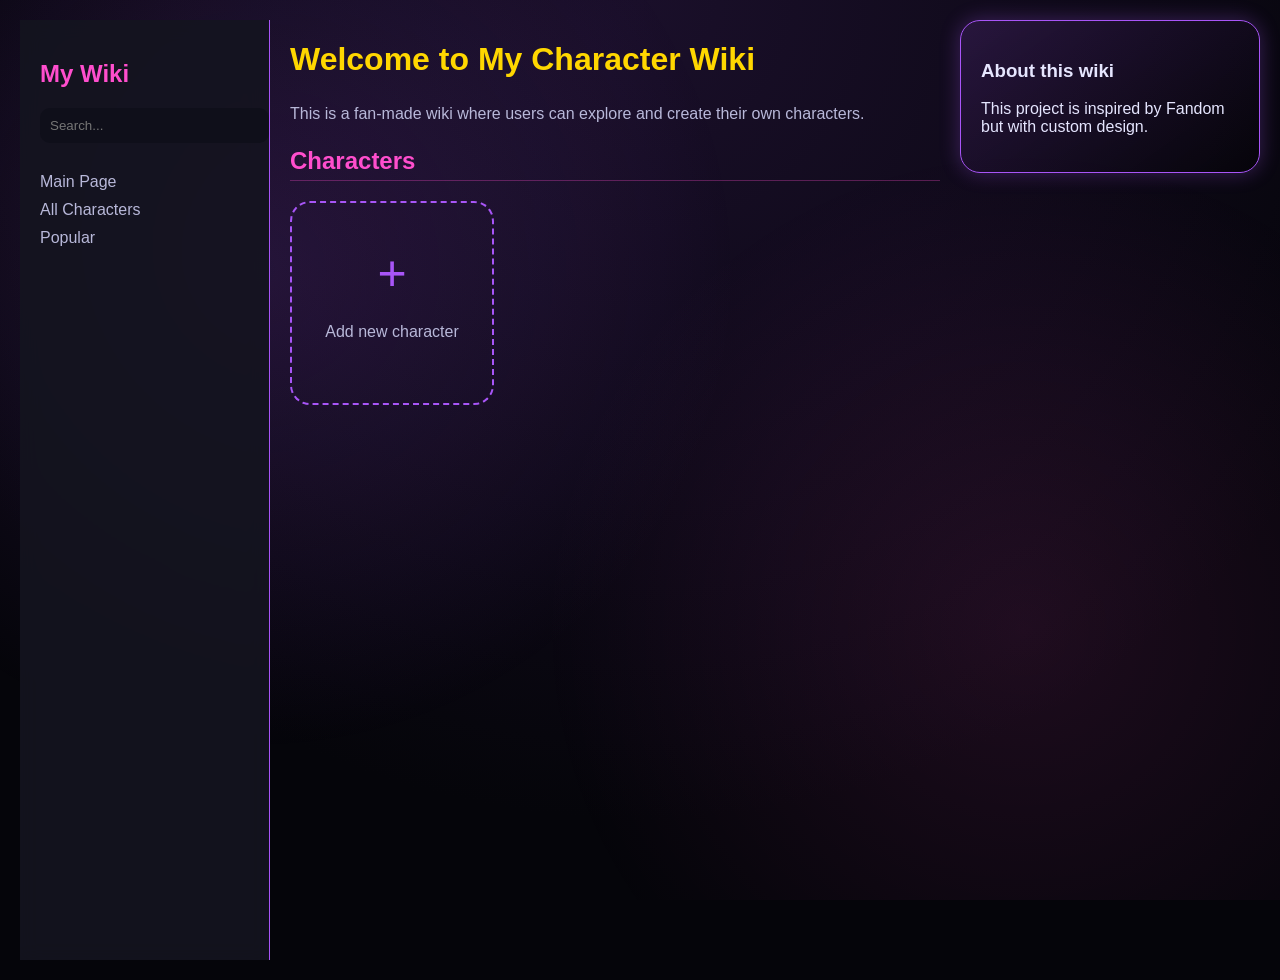
<file: index.html>
<!DOCTYPE html>
<html lang="en">
<head>
    <meta charset="UTF-8">
    <title>My Wiki</title>
    <link rel="stylesheet" href="style.css">
</head>
<body>

<div class="layout">

    <!-- SIDEBAR -->
    <aside class="sidebar">
        <h2>My Wiki</h2>

        <input type="text" placeholder="Search..." class="search">

        <nav>
            <a href="#">Main Page</a>
            <a href="#">All Characters</a>
            <a href="#">Popular</a>
        </nav>
    </aside>

    <!-- CONTENT -->
    <main class="content">
        <h1>Welcome to My Character Wiki</h1>
        <p>This is a fan-made wiki where users can explore and create their own characters.</p>

       <h2>Characters</h2>

<div class="card-grid">

    <a href="editor.html" class="add-card">
        <div class="plus">+</div>
        <p>Add new character</p>
    </a>

</div>
    </main>

    <!-- INFOBOX / SIDE PANEL -->
    <aside class="infobox">
        <h3>About this wiki</h3>
        <p>This project is inspired by Fandom but with custom design.</p>
    </aside>

</div>

<div id="charactersList" class="card-grid"></div>

<script src="main.js"></script>

</body>
</html>
</file>
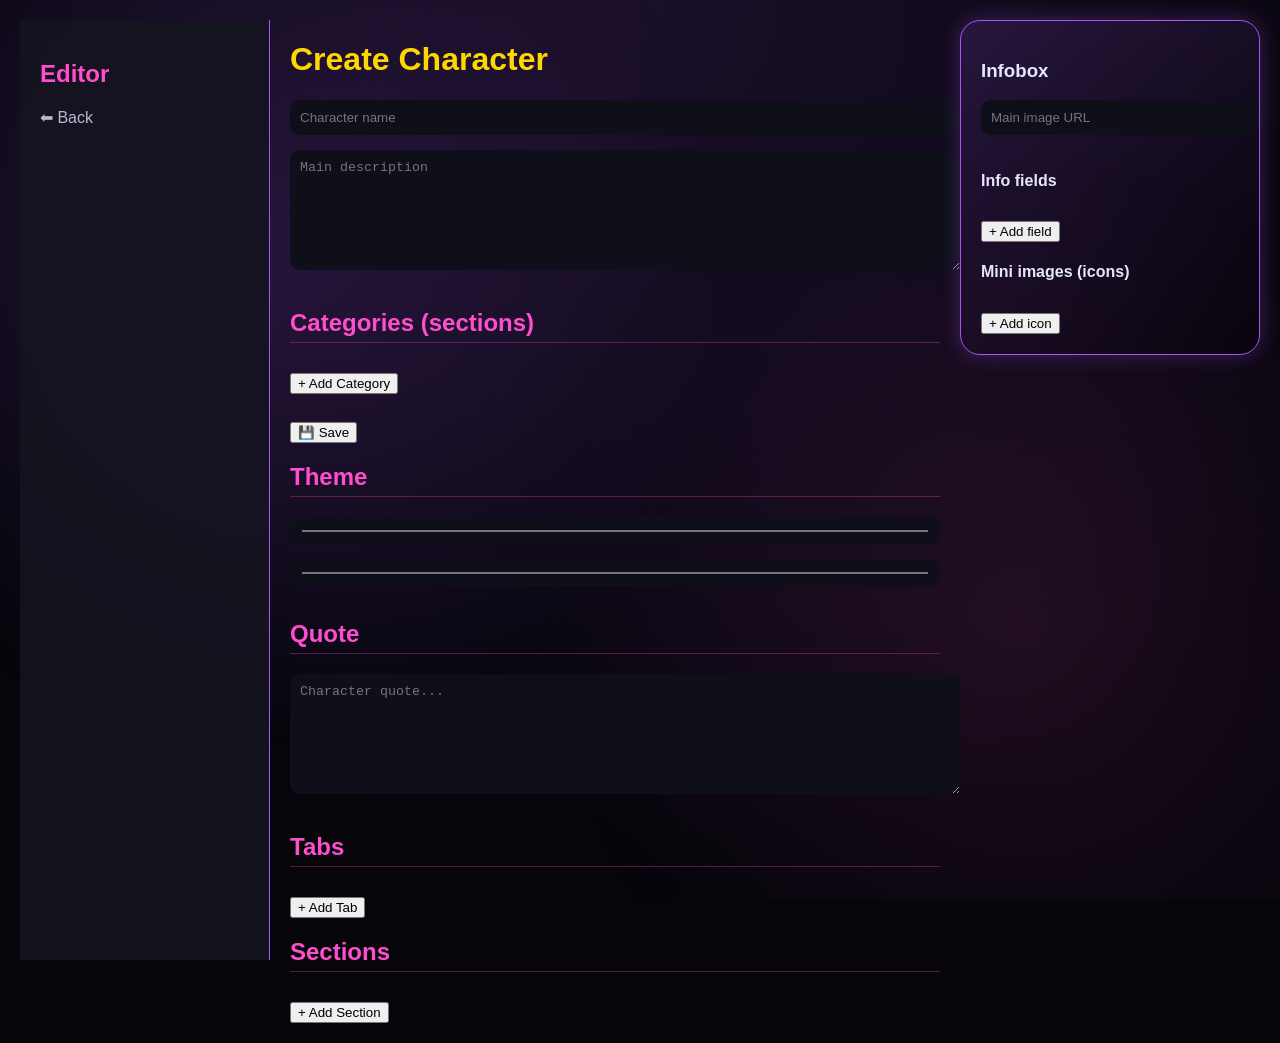
<file: editor.html>
<!DOCTYPE html>
<html lang="en">
<head>
    <meta charset="UTF-8">
    <title>Create Character</title>
    <link rel="stylesheet" href="style.css">
</head>
<body>

<div class="layout">

    <!-- SIDEBAR -->
    <aside class="sidebar">
        <h2>Editor</h2>
        <a href="index.html">⬅ Back</a>
    </aside>

    <!-- CONTENT -->
    <main class="content">

        <h1>Create Character</h1>

        <input type="text" id="name" placeholder="Character name">

        <textarea id="desc" placeholder="Main description"></textarea>

        <h2>Categories (sections)</h2>
        <div id="sections"></div>

        <button onclick="addSection()">+ Add Category</button>

        <br><br>
        <button onclick="saveCharacter()">💾 Save</button>

        <h2>Theme</h2>
        <input type="color" id="mainColor">
        <input type="color" id="accentColor">

        <h2>Quote</h2>
        <textarea id="quote" placeholder="Character quote..."></textarea>

        <h2>Tabs</h2>
        <div id="tabs"></div>
        <button onclick="addTab()">+ Add Tab</button>

        <h2>Sections</h2>
        <div id="sections"></div>
        <button onclick="addSection()">+ Add Section</button>
    </main>

    <!-- INFOBOX -->
    <aside class="infobox">

        <h3>Infobox</h3>

        <input type="text" id="image" placeholder="Main image URL">

        <h4>Info fields</h4>
        <div id="infoboxFields"></div>
        <button onclick="addInfo()">+ Add field</button>

        <h4>Mini images (icons)</h4>
        <div id="icons"></div>
        <button onclick="addIcon()">+ Add icon</button>

    </aside>

</div>

<script src="editor.js"></script>

</body>
</html>
</file>
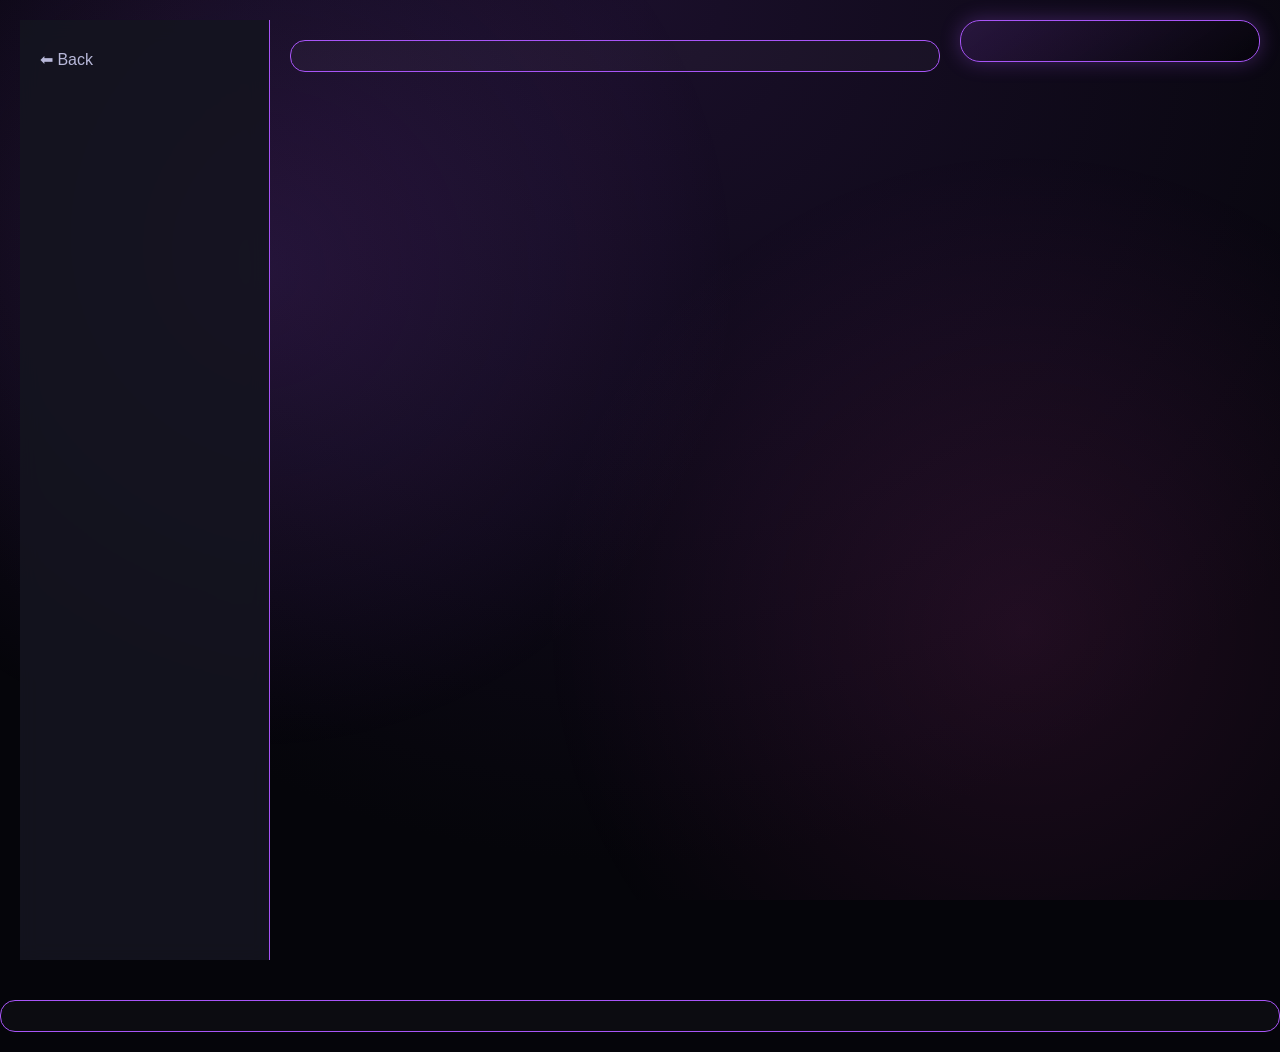
<file: view.html>
<!DOCTYPE html>
<html lang="en">
<head>
    <meta charset="UTF-8">
    <title>Character</title>
    <link rel="stylesheet" href="style.css">
</head>
<body>

<div class="layout">

    <aside class="sidebar">
        <a href="index.html">⬅ Back</a>
    </aside>

<main class="content">

    <div id="content"></div>

    <!-- 📚 CONTENTS BOX -->
    <div id="contentsBox" class="contents-box"></div>

    <!-- tutaj będą sekcje -->
</main>
    <aside class="infobox" id="infobox"></aside>

</div>

<script>
const data = JSON.parse(localStorage.getItem("character"));

const content = document.getElementById("content");
const infobox = document.getElementById("infobox");

content.innerHTML = `<h1>${data.name}</h1><p>${data.desc}</p>`;

data.sections.forEach(sec => {
    content.innerHTML += `<h2>${sec.title}</h2><p>${sec.text}</p>`;
});

infobox.innerHTML = `
    <img src="${data.image}">
`;

data.media.forEach(m => {
    infobox.innerHTML += `<p>${m}</p>`;
});
</script>

<script src="view.js"></script>

<div id="tabs"></div>
<div id="tabContent"></div>
<div id="contentsBox" class="contents-box"></div>

</body>
</html>
</file>
<file: style.css>
:root {
    --bg-main: #0b0b12;
    --bg-secondary: #141420;

    --accent-purple: #a855f7;
    --accent-pink: #ff4ecd;
    --accent-gold: #ffd700;

    --text-main: #e6e6ff;
    --text-soft: #b8b8d9;
}

/* GLOBAL */
body {
    margin: 0;
    font-family: 'Segoe UI', Arial, sans-serif;
    background: radial-gradient(circle at top, #1a0f2a, #05050a 70%);
    color: var(--text-main);
}

/* glow background */
body::before {
    content: "";
    position: fixed;
    inset: 0;
    background:
        radial-gradient(circle at 20% 30%, rgba(168,85,247,0.15), transparent 40%),
        radial-gradient(circle at 80% 70%, rgba(255,78,205,0.1), transparent 40%);
    z-index: -1;
}

/* LAYOUT */
.layout {
    display: grid;
    grid-template-columns: 250px 1fr 300px;
    gap: 20px;
    padding: 20px;
}

/* SIDEBAR */
.sidebar {
    background: rgba(20, 20, 32, 0.9);
    border-right: 1px solid var(--accent-purple);
    padding: 20px;
    height: 100vh;
    position: sticky;
    top: 0;
    backdrop-filter: blur(10px);
}

.sidebar h2 {
    color: var(--accent-pink);
}

.sidebar a {
    display: block;
    color: var(--text-soft);
    margin: 10px 0;
    text-decoration: none;
    transition: 0.3s;
}

.sidebar a:hover {
    color: var(--accent-purple);
    text-shadow: 0 0 8px var(--accent-purple);
}

/* SEARCH */
.search {
    width: 100%;
    padding: 10px;
    border-radius: 10px;
    border: none;
    background: #0f0f1a;
    color: white;
    margin-bottom: 20px;
}

/* CONTENT */
.content h1 {
    color: var(--accent-gold);
}

.content h2 {
    color: var(--accent-pink);
    border-bottom: 1px solid rgba(255,78,205,0.3);
    padding-bottom: 5px;
}

.content p {
    color: var(--text-soft);
    line-height: 1.7;
}

/* CARDS */
.card-grid {
    display: flex;
    gap: 20px;
    flex-wrap: wrap;
}

.character-card {
    width: 200px;
    text-decoration: none;
    color: white;
    background: rgba(255,255,255,0.03);
    padding: 15px;
    border-radius: 15px;
    transition: 0.3s;
}

.character-card:hover {
    transform: translateY(-5px);
    box-shadow: 0 0 20px var(--accent-purple);
}

.character-card img {
    width: 100%;
    border-radius: 10px;
}

/* INFOBOX */
.infobox {
    background: linear-gradient(145deg, rgba(168,85,247,0.15), rgba(0,0,0,0.4));
    border: 1px solid var(--accent-purple);
    border-radius: 20px;
    padding: 20px;
    height: fit-content;
    box-shadow: 0 0 20px rgba(168,85,247,0.3);
}

.infobox img {
    width: 100%;
    border-radius: 10px;
    margin-bottom: 15px;
}

/* IMAGES */
.content-img {
    width: 300px;
    border-radius: 15px;
    margin-top: 20px;
}

/* VIDEO */
.video-box {
    width: 100%;
    max-width: 400px;
    margin-top: 20px;
    border: 2px solid var(--accent-purple);
    border-radius: 15px;
    overflow: hidden;
}

.video-box video {
    width: 100%;
}
.add-card {
    width: 200px;
    height: 200px;
    border: 2px dashed var(--accent-purple);
    border-radius: 20px;
    display: flex;
    flex-direction: column;
    justify-content: center;
    align-items: center;
    text-decoration: none;
    color: var(--text-soft);
    transition: 0.3s;
}

.add-card:hover {
    border-color: var(--accent-pink);
    box-shadow: 0 0 20px var(--accent-purple);
}

.plus {
    font-size: 50px;
    color: var(--accent-purple);
}
input, textarea {
    width: 100%;
    margin-bottom: 15px;
    padding: 10px;
    border-radius: 10px;
    border: none;
    background: #0f0f1a;
    color: white;
}

textarea {
    min-height: 100px;
}

button {
    margin-top: 10px;
}

.file-box {
    margin-top: 20px;
    padding: 10px;
    border: 1px dashed var(--accent-purple);
    border-radius: 10px;
}
.quote {
    font-style: italic;
    border-left: 4px solid var(--accent-pink);
    padding-left: 15px;
    margin: 20px 0;
    color: var(--text-soft);
}

#tabs button {
    margin-right: 10px;
    padding: 8px 15px;
    border-radius: 10px;
    border: none;
    background: var(--accent-purple);
    color: white;
    cursor: pointer;
}
.contents-box {
    border: 1px solid var(--accent-purple);
    border-radius: 15px;
    padding: 15px;
    margin: 20px 0;
    background: rgba(255,255,255,0.03);
}

.contents-box h3 {
    margin-top: 0;
    color: var(--accent-pink);
}

.contents-box a {
    display: block;
    color: var(--text-soft);
    text-decoration: none;
    margin: 5px 0;
}

.contents-box a:hover {
    color: var(--accent-purple);
}
html {
    scroll-behavior: smooth;
}
</file>
